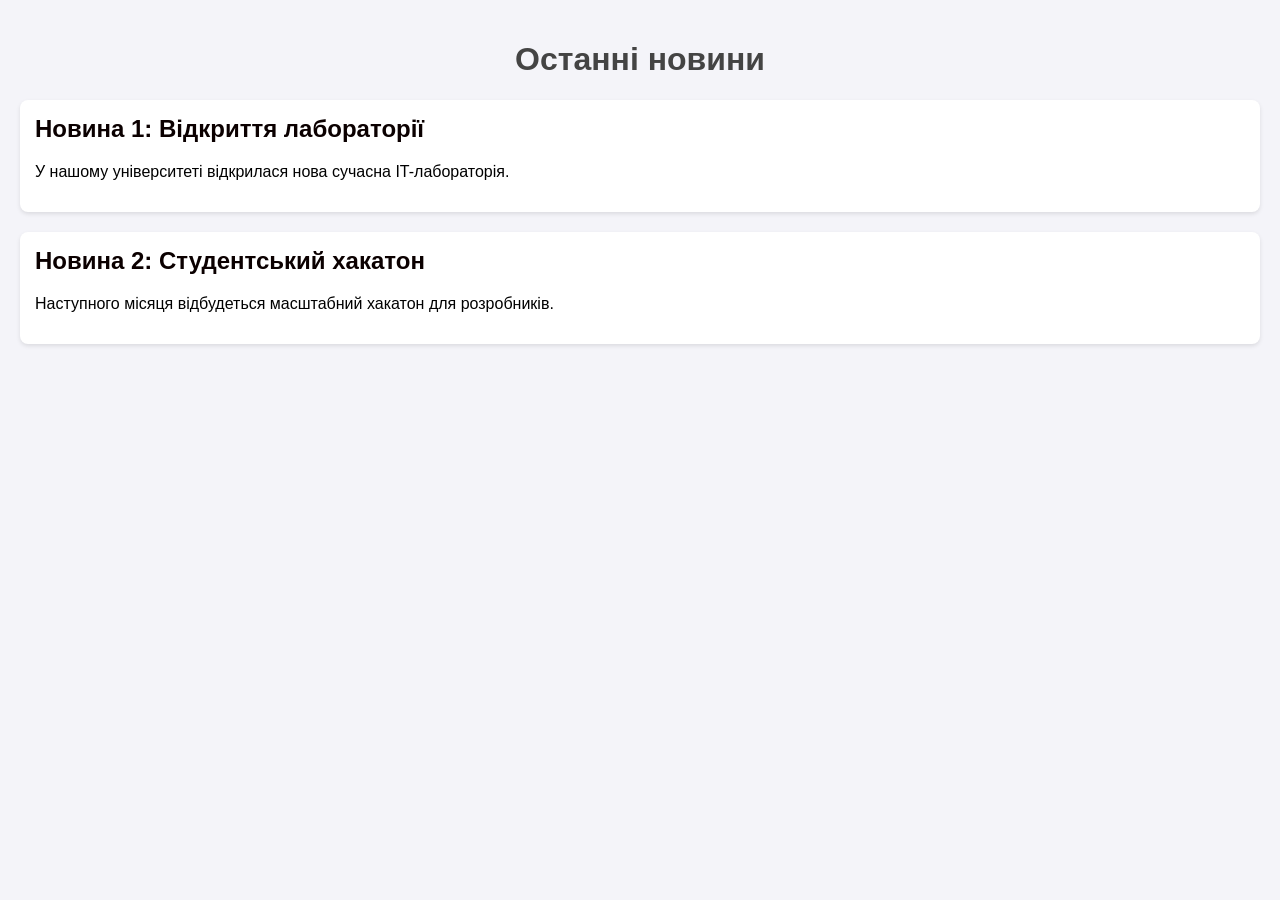
<file: vt241_srv/index.html>
<!DOCTYPE html>
<html lang="uk">
<head>
    <meta charset="UTF-8">
    <title>Останні події (Гілка Second)</title>
    <link rel="stylesheet" href="style.css">
</head>
<body>
<header><h1>Останні новини</h1></header>
<main id="news-container">
    <article class="news-item">
        <h2>Новина 1: Відкриття лабораторії</h2>
        <p>У нашому університеті відкрилася нова сучасна IT-лабораторія.</p>
    </article>
    <article class="news-item">
        <h2>Новина 2: Студентський хакатон</h2>
        <p>Наступного місяця відбудеться масштабний хакатон для розробників.</p>
    </article>
</main>
</body>
</html>
</file>
<file: vt241_srv/style.css>
body { font-family: Arial, sans-serif; background-color: #f4f4f9; margin: 0; padding: 20px; }
h1 { text-align: center; color: #444; }
.news-item { background: #fff; padding: 15px; margin-bottom: 20px; border-radius: 8px; box-shadow: 0 2px 4px rgba(0,0,0,0.1); }
.news-item h2 { margin-top: 0; color: #0b0000; }
</file>
